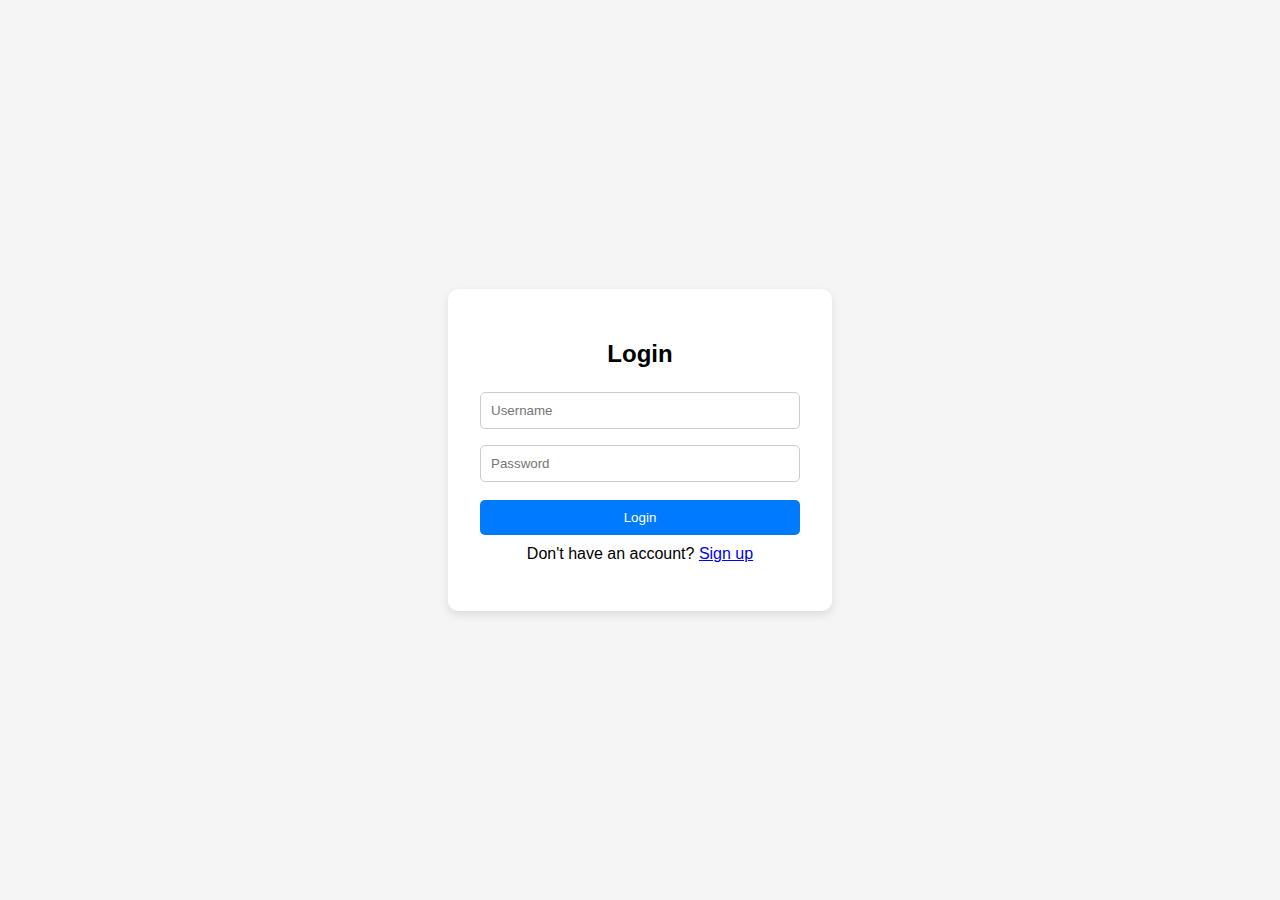
<file: client/index.html>
<!DOCTYPE html>
<html lang="en">
<head>
    <meta charset="UTF-8">
    <meta name="viewport" content="width=device-width, initial-scale=1.0">
    <title>Login & Signup</title>
    <link rel="stylesheet" href="style.css">
</head>
<body>
    <div class="container">
        <h2 id="form-title">Login</h2>

        <!-- Login Form -->
        <form id="login-form" class="form active">
            <input type="text" id="login-username" placeholder="Username" required>
            <input type="password" id="login-password" placeholder="Password" required>
            <button type="submit">Login</button>
            <p>Don't have an account? 
               <a href="#" onclick="toggleForm('signup')">Sign up</a>
            </p>
        </form>

        <!-- Signup Form -->
        <form id="signup-form" class="form">
            <input type="text" id="signup-username" placeholder="Username" required>
            <input type="email" id="signup-email" placeholder="Email" required>
            <input type="password" id="signup-password" placeholder="Password" required>
            <button type="submit">Sign Up</button>
            <p>Already have an account? 
               <a href="#" onclick="toggleForm('login')">Login</a>
            </p>
        </form>
    </div>

    <script src="script.js"></script>
</body>
</html>
</file>
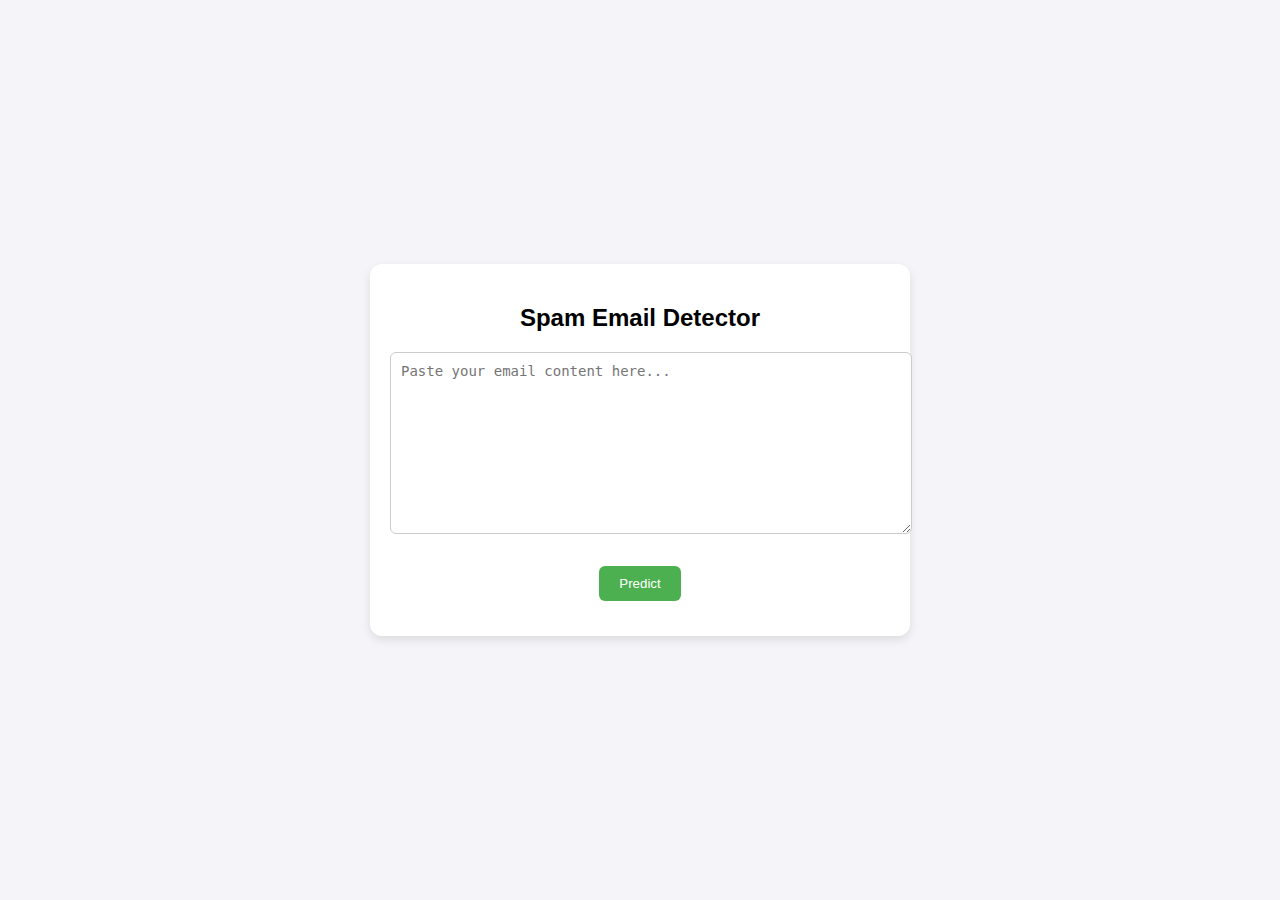
<file: client/dashboard.html>
<!DOCTYPE html>
<html lang="en">
<head>
  <meta charset="UTF-8">
  <title>Spam Email Detector</title>
  <link rel="stylesheet" href="dashboard.css">
</head>
<body>
  <div class="dashboard">
    <h2>Spam Email Detector</h2>

    <textarea id="emailText" placeholder="Paste your email content here..." rows="10" cols="50"></textarea>
    <br><br>

    <button onclick="predictEmail()">Predict</button>

    <div id="result"></div>
  </div>

  <script src="dashboard.js"></script>
</body>
</html>
</file>
<file: client/style.css>
body {
    font-family: Arial, sans-serif;
    background: #f5f5f5;
    display: flex;
    justify-content: center;
    align-items: center;
    height: 100vh;
    margin: 0;
}

.container {
    background: #fff;
    padding: 2rem;
    border-radius: 10px;
    box-shadow: 0 4px 10px rgba(0,0,0,0.1);
    width: 320px;
    text-align: center;
}

h2 {
    margin-bottom: 1rem;
}

.form {
    display: none;
    flex-direction: column;
}

.form.active {
    display: flex;
}

input {
    padding: 10px;
    margin: 8px 0;
    border: 1px solid #ccc;
    border-radius: 5px;
}

button {
    background: #007BFF;
    color: white;
    border: none;
    padding: 10px;
    margin-top: 10px;
    border-radius: 5px;
    cursor: pointer;
}

button:hover {
    background: #0056b3;
}

p {
    margin-top: 10px;
}
</file>
<file: client/dashboard.css>
body {
  font-family: Arial, sans-serif;
  display: flex;
  justify-content: center;
  align-items: center;
  height: 100vh;
  margin: 0;
  background: #f4f4f9;
}

.dashboard {
  width: 500px;
  padding: 20px;
  background: white;
  border-radius: 12px;
  box-shadow: 0 4px 10px rgba(0,0,0,0.1);
  text-align: center;
}

textarea {
  width: 100%;
  padding: 10px;
  border-radius: 6px;
  border: 1px solid #ccc;
  font-size: 14px;
}

button {
  margin-top: 10px;
  padding: 10px 20px;
  background: #4caf50;
  color: white;
  border: none;
  border-radius: 6px;
  cursor: pointer;
}

button:hover {
  background: #45a049;
}

#result {
  margin-top: 15px;
  font-weight: bold;
}
</file>
